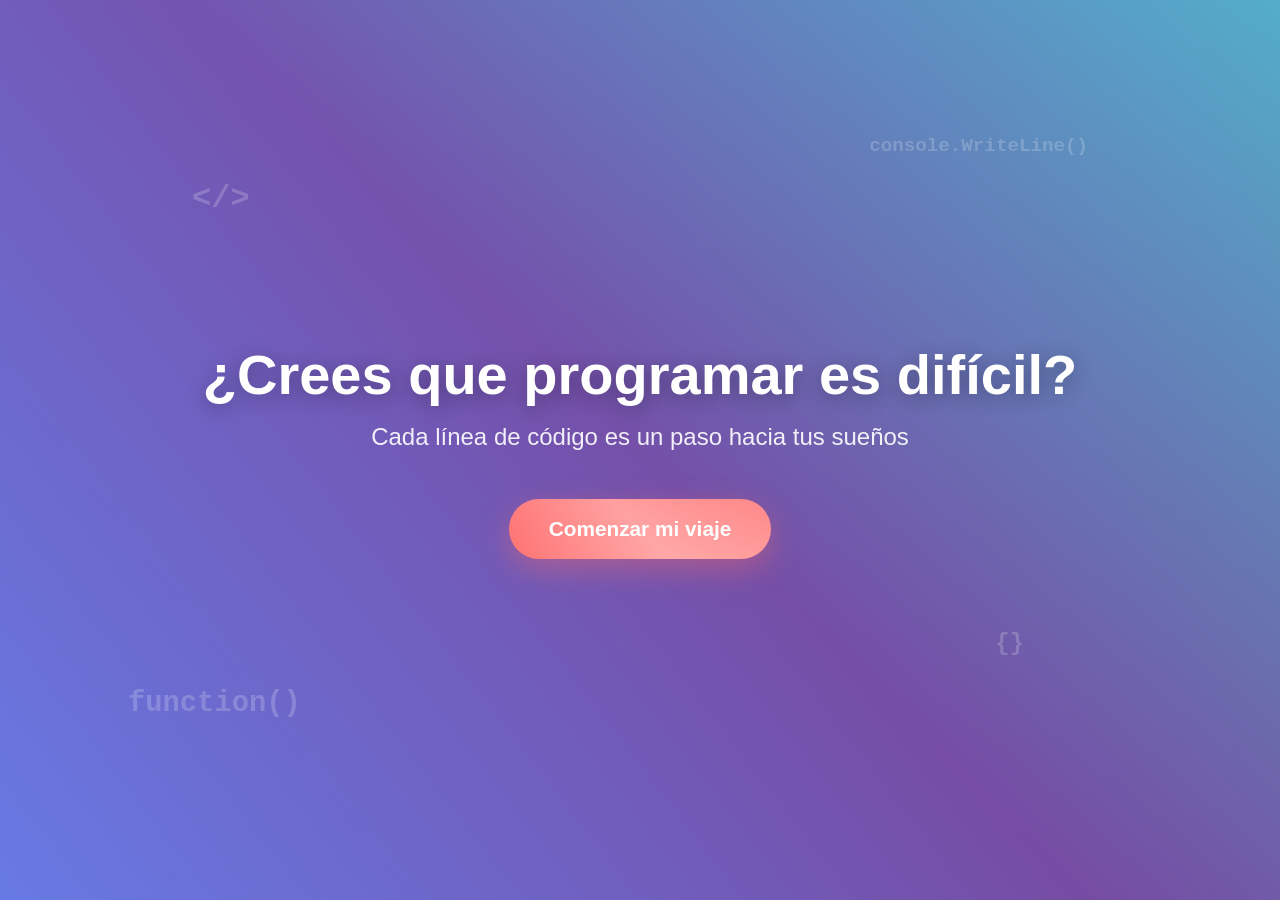
<file: index.html>
<!DOCTYPE html>
<html lang="es">
<head>
    <meta charset="UTF-8">
    <meta name="viewport" content="width=device-width, initial-scale=1.0">
    <title>Programar es Posible</title>
    <link rel="stylesheet" href="styles.css">
</head>
<body>
    <div class="container">
        <div class="background-animation"></div>
        <div class="content">
            <h1 class="title">¿Crees que programar es difícil?</h1>
            <p class="subtitle">Cada línea de código es un paso hacia tus sueños</p>
            <button class="cta-button" onclick="showMessage()">
                <span>Comenzar mi viaje</span>
                <div class="button-glow"></div>
            </button>
        </div>
        <div class="floating-elements">
            <div class="element element-1">&lt;/&gt;</div>
            <div class="element element-2">{}</div>
            <div class="element element-3">console.WriteLine()</div>
            <div class="element element-4">function()</div>
        </div>
    </div>

    <script>
        function showMessage() {
            alert('¡El único código imposible es el que nunca escribes! 💻✨');
        }
    </script>
</body>
</html>
</file>
<file: styles.css>
* {
    margin: 0;
    padding: 0;
    box-sizing: border-box;
}

body {
    font-family: 'Arial', sans-serif;
    height: 100vh;
    overflow: hidden;
    background: linear-gradient(135deg, #667eea 0%, #764ba2 100%);
}

.container {
    position: relative;
    height: 100vh;
    display: flex;
    align-items: center;
    justify-content: center;
    overflow: hidden;
}

.background-animation {
    position: absolute;
    top: 0;
    left: 0;
    width: 100%;
    height: 100%;
    background: linear-gradient(45deg, 
        rgba(102, 126, 234, 0.8), 
        rgba(118, 75, 162, 0.8), 
        rgba(64, 224, 208, 0.6));
    animation: backgroundShift 8s ease-in-out infinite;
    z-index: 1;
}

@keyframes backgroundShift {
    0%, 100% { transform: translateX(0) translateY(0) scale(1); }
    25% { transform: translateX(-5px) translateY(-5px) scale(1.02); }
    50% { transform: translateX(5px) translateY(5px) scale(0.98); }
    75% { transform: translateX(-3px) translateY(3px) scale(1.01); }
}

.content {
    text-align: center;
    z-index: 3;
    position: relative;
}

.title {
    font-size: 3.5rem;
    color: white;
    font-weight: 700;
    margin-bottom: 1rem;
    animation: fadeInUp 1s ease-out;
    text-shadow: 0 4px 20px rgba(0,0,0,0.3);
}

.subtitle {
    font-size: 1.5rem;
    color: rgba(255,255,255,0.9);
    margin-bottom: 3rem;
    animation: fadeInUp 1s ease-out 0.3s both;
    font-weight: 300;
}

.cta-button {
    position: relative;
    background: linear-gradient(135deg, #ff6b6b, #ff8e8e);
    color: white;
    border: none;
    padding: 18px 40px;
    font-size: 1.3rem;
    font-weight: 600;
    border-radius: 50px;
    cursor: pointer;
    box-shadow: 0 10px 30px rgba(255, 107, 107, 0.4);
    transition: all 0.3s ease;
    animation: fadeInUp 1s ease-out 0.6s both;
    overflow: hidden;
}

.cta-button:hover {
    transform: translateY(-5px) scale(1.05);
    box-shadow: 0 20px 40px rgba(255, 107, 107, 0.6);
}

.cta-button:active {
    transform: translateY(-2px) scale(1.02);
}

.button-glow {
    position: absolute;
    top: -2px;
    left: -2px;
    right: -2px;
    bottom: -2px;
    background: linear-gradient(45deg, transparent, rgba(255,255,255,0.3), transparent);
    border-radius: 50px;
    animation: buttonGlow 2s linear infinite;
    z-index: -1;
}

@keyframes buttonGlow {
    0% { transform: translateX(-100%) rotate(0deg); }
    100% { transform: translateX(300%) rotate(360deg); }
}

@keyframes fadeInUp {
    from {
        opacity: 0;
        transform: translateY(50px);
    }
    to {
        opacity: 1;
        transform: translateY(0);
    }
}

.floating-elements {
    position: absolute;
    width: 100%;
    height: 100%;
    z-index: 2;
    pointer-events: none;
}

.element {
    position: absolute;
    color: rgba(255,255,255,0.2);
    font-family: 'Courier New', monospace;
    font-weight: bold;
    animation: float 6s ease-in-out infinite;
}

.element-1 {
    font-size: 2rem;
    top: 20%;
    left: 15%;
    animation-delay: 0s;
}

.element-2 {
    font-size: 1.5rem;
    top: 70%;
    right: 20%;
    animation-delay: 2s;
}

.element-3 {
    font-size: 1.2rem;
    top: 15%;
    right: 15%;
    animation-delay: 4s;
}

.element-4 {
    font-size: 1.8rem;
    bottom: 20%;
    left: 10%;
    animation-delay: 1s;
}

@keyframes float {
    0%, 100% {
        transform: translateY(0px) rotate(0deg);
        opacity: 0.2;
    }
    25% {
        transform: translateY(-20px) rotate(5deg);
        opacity: 0.4;
    }
    50% {
        transform: translateY(-10px) rotate(-3deg);
        opacity: 0.3;
    }
    75% {
        transform: translateY(-15px) rotate(2deg);
        opacity: 0.5;
    }
}

@media (max-width: 768px) {
    .title {
        font-size: 2.5rem;
    }
    
    .subtitle {
        font-size: 1.2rem;
        padding: 0 20px;
    }
    
    .cta-button {
        padding: 15px 30px;
        font-size: 1.1rem;
    }
    
    .element {
        font-size: 1rem !important;
    }
}
</file>
